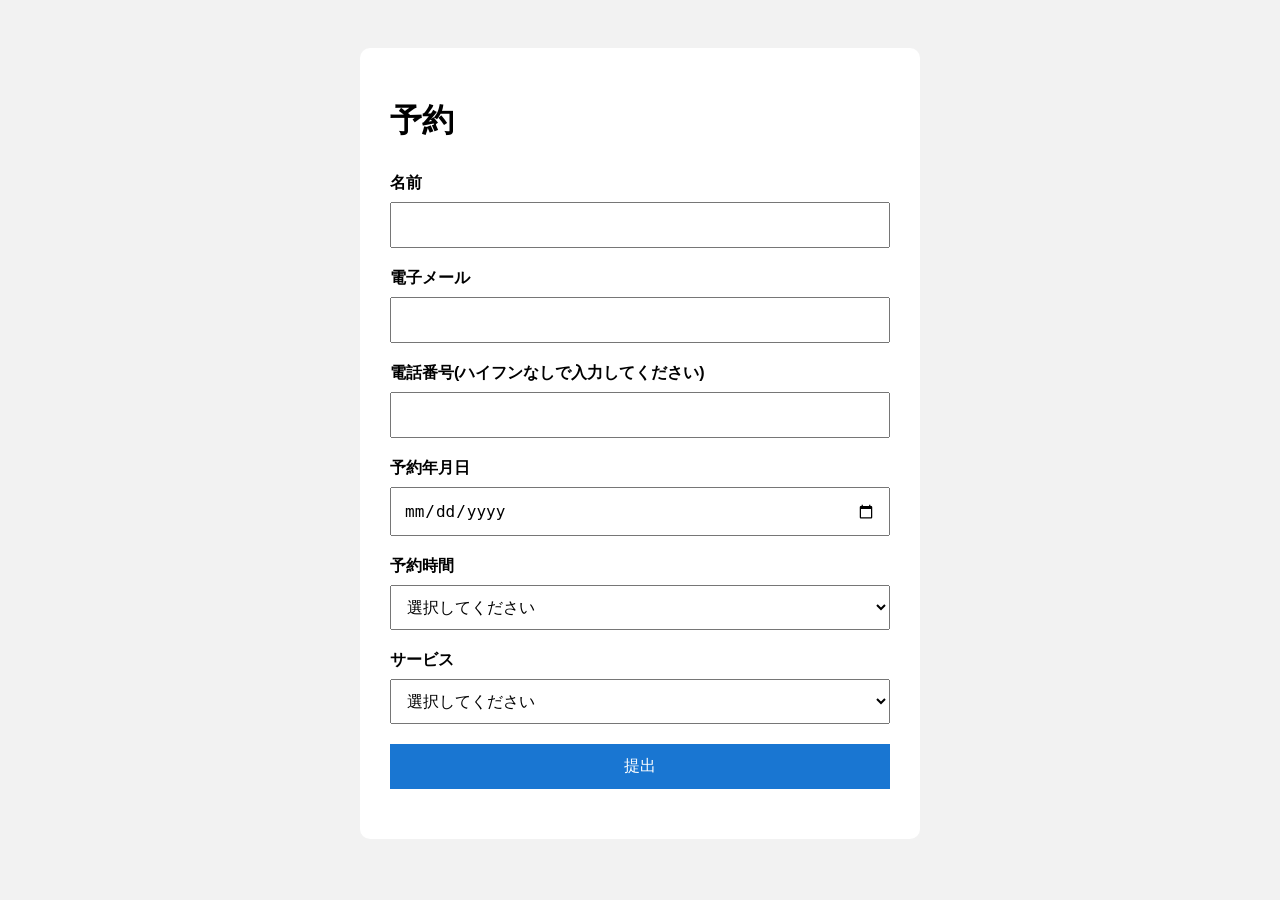
<file: index.html>
<!DOCTYPE html>
<html lang="ja">
<head>
  <meta charset="UTF-8" />
  <meta name="viewport" content="width=device-width, initial-scale=1.0" />
  <title>予約</title>

  <style>
    body {
      font-family: Arial, sans-serif;
      background: #f2f2f2;
      padding: 40px;
    }

    .container {
      max-width: 500px;
      margin: auto;
      background: white;
      padding: 30px;
      border-radius: 10px;
    }

    h1 {
      margin-bottom: 30px;
    }

    .form-group {
      margin-bottom: 20px;
    }

    label {
      display: block;
      margin-bottom: 8px;
      font-weight: bold;
    }

    input,
    select,
    button {
      width: 100%;
      padding: 12px;
      font-size: 16px;
      box-sizing: border-box;
    }

    button {
      background: #1976d2;
      color: white;
      border: none;
      cursor: pointer;
    }

    button:hover {
      background: #1258a7;
    }

    .error {
      color: red;
      margin-top: 6px;
      font-size: 14px;
    }

    .success {
      color: green;
      margin-top: 20px;
    }
  </style>
</head>
<body>

  <div class="container">
    <h1>予約</h1>

    <form id="bookingForm">

      <div class="form-group">
        <label>名前</label>
        <input type="text" id="name" required />
      </div>

      <div class="form-group">
        <label>電子メール</label>
        <input type="email" id="email" />
      </div>

      <div class="form-group">
        <label>電話番号(ハイフンなしで入力してください)</label>
        <input type="text" id="phone" required />
      </div>

      <div class="form-group">
        <label>予約年月日</label>
        <input type="date" id="date" required />
      </div>

      <div class="form-group">
        <label>予約時間</label>
        <select id="time" required>
          <option value="">選択してください</option>
          <option value="10:00">10:00</option>
          <option value="11:00">11:00</option>
          <option value="12:00">12:00</option>
          <option value="13:00">13:00</option>
          <option value="14:00">14:00</option>
          <option value="15:00">15:00</option>
          <option value="16:00">16:00</option>
			          <option value="17:00">17:00</option>
          <option value="18:00">18:00</option>
          <option value="19:00">19:00</option>
        </select>
      </div>

      <div class="form-group">
        <label>サービス</label>
        <select id="service" required>
          <option>選択してください</option>
		        <option>かっさ 20分/1800円</option>
        <option>吸い玉(伝統火罐十スライドカッピング) 20分/3000円</option>
  
 <option>手技による伝統懸灸(肩·首·腰·背中) 60分/7000円</option>
        <option>手技による伝統懸灸(肩·首·腰·背中) 十 吸い玉 75分/9000円</option>
        <option>手技による伝統懸灸(肩·首·腰·背中) 十 かっさ 70分/8000円</option>
        <option>手技による伝統懸灸(胸部) 60分/7000円</option>
         <option>手技による伝統懸灸(腹部) 60分/7000円</option>
          <option>手技による伝統懸灸(頭部·顔) 60分/6000円</option>
           <option>小児向け伝統施術(推拿·脊柱ケ·腹部ケア) 60分/6000円</option>
            <option>手技による伝統懸灸(脚) 70分/8000円</option>
             <option>手技による伝統懸灸(背中+腹部) 120分/13000円</option>

        </select>
      </div>

      <button type="submit">提出</button>

      <div class="error" id="error"></div>
      <div class="success" id="success"></div>

    </form>
  </div>
<script>

  // Formspree
  const FORMSPREE_URL = "https://formspree.io/f/mqenwlgz";

  const form = document.getElementById("bookingForm");
  const errorBox = document.getElementById("error");
  const successBox = document.getElementById("success");

  // 日期选择器：禁止今天之前
  const dateInput = document.getElementById("date");

  const today = new Date();

  const year = today.getFullYear();
  const month = String(today.getMonth() + 1).padStart(2, "0");
  const day = String(today.getDate()).padStart(2, "0");

  dateInput.min = `${year}-${month}-${day}`;

  // 获取预约数据
  function getBookings() {

    return JSON.parse(localStorage.getItem("bookings") || "[]");
  }

  // 保存预约
  function saveBooking(booking) {

    const bookings = getBookings();

    bookings.push(booking);

    localStorage.setItem("bookings", JSON.stringify(bookings));
  }

  // 检查时间冲突
  function isTimeConflict(date, time) {

    const bookings = getBookings();

    return bookings.some(item => {

      return item.日期 === date && item.时间 === time;
    });
  }

  // 提交
  form.addEventListener("submit", async (e) => {

    e.preventDefault();

    errorBox.textContent = "";
    successBox.textContent = "";

    // 电话号码
    const phone = document.getElementById("phone").value.trim();

    // 日本电话号码验证（10~11位数字）
    const phoneRegex = /^[0-9]{10,11}$/;

    if (!phoneRegex.test(phone)) {

      errorBox.textContent = "正しい電話番号を入力してください";

      return;
    }

    const booking = {

      姓名: document.getElementById("name").value,
      电子邮件: document.getElementById("email").value,
      电话: phone,
      日期: document.getElementById("date").value,
      时间: document.getElementById("time").value,
      服务: document.getElementById("service").value,
    };

    // 时间冲突检查
    if (isTimeConflict(booking.日期, booking.时间)) {

      errorBox.textContent = "この時間は既に予約しました。";

      return;
    }

    try {

      // 发送到 Formspree
      const response = await fetch(FORMSPREE_URL, {

        method: "POST",

        headers: {
          "Content-Type": "application/json",
          "Accept": "application/json"
        },

        body: JSON.stringify(booking)
      });

      if (response.ok) {

        // 保存预约
        saveBooking(booking);

        successBox.textContent = "予約成功";

        form.reset();

      } else {

        errorBox.textContent = "発信失敗";
      }

    } catch (err) {

      errorBox.textContent = "システムエラー";
    }

  });

</script>

</body>
</html>
</file>
